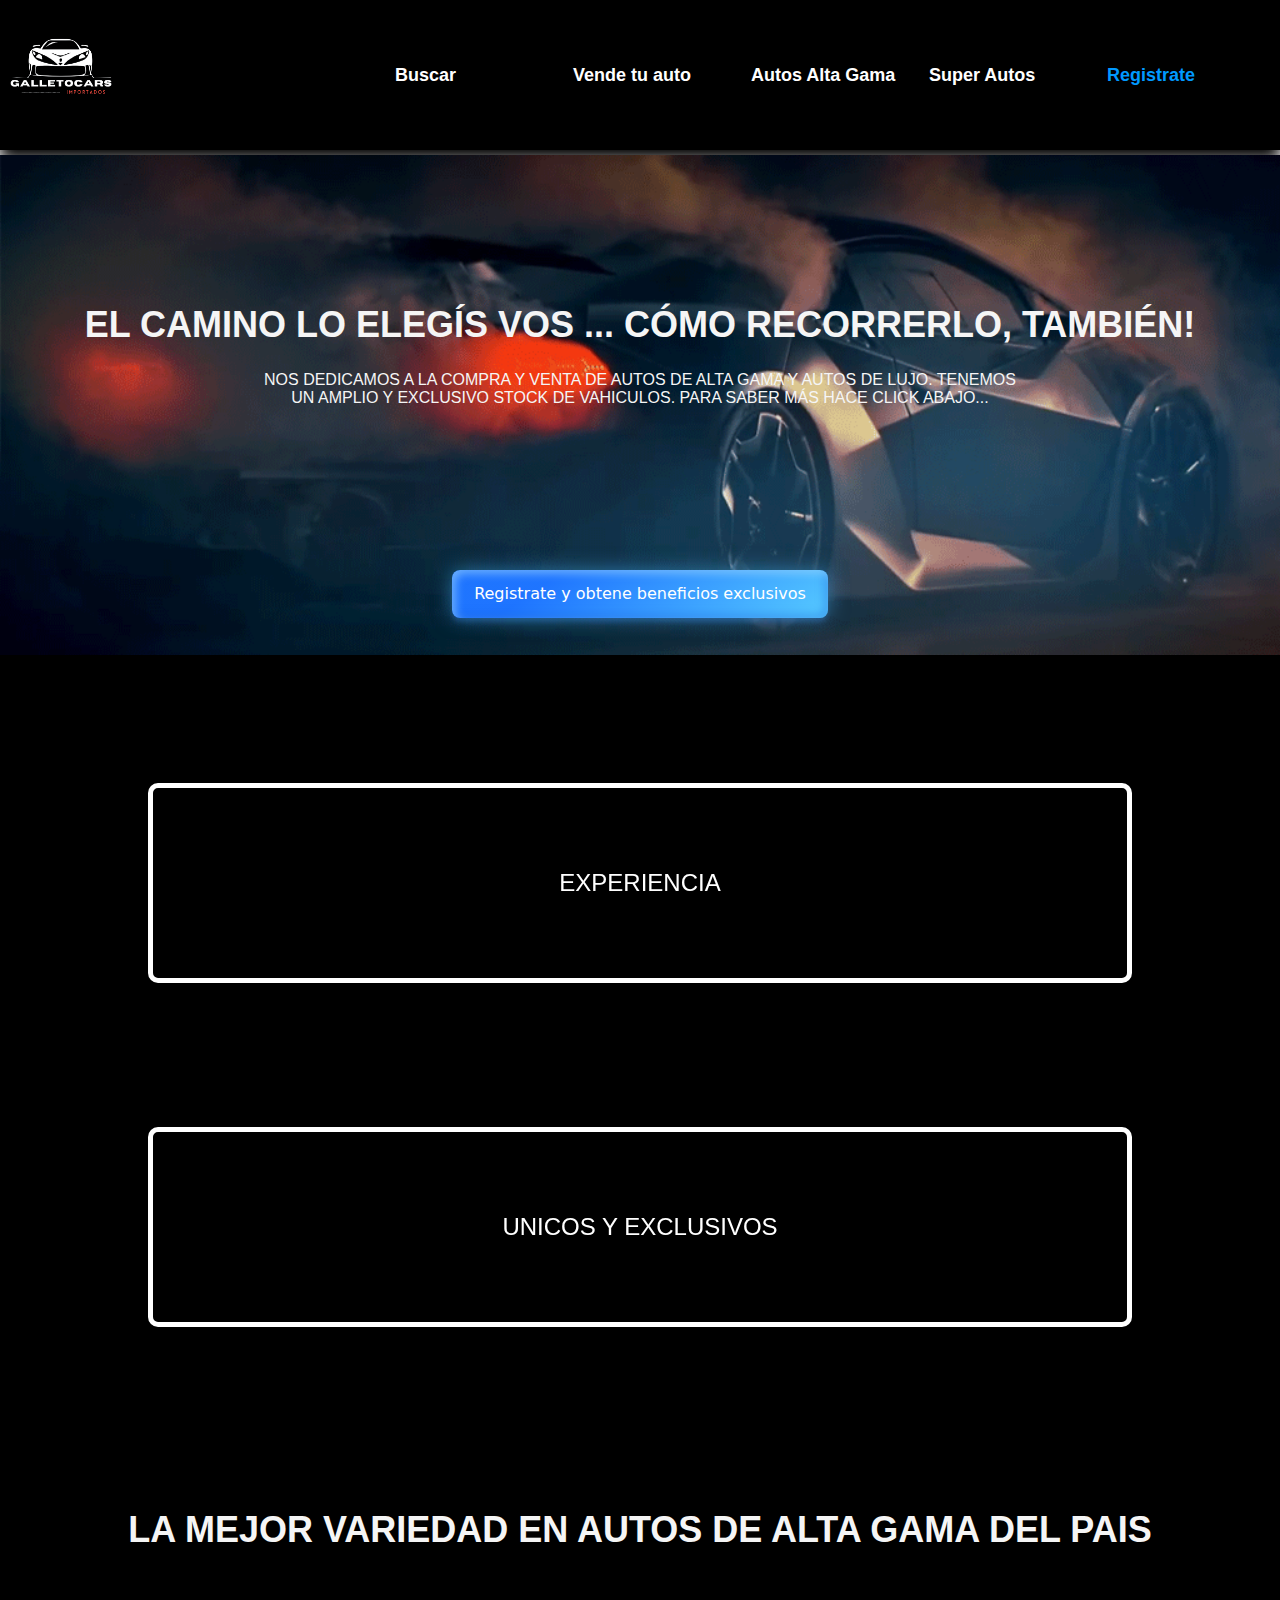
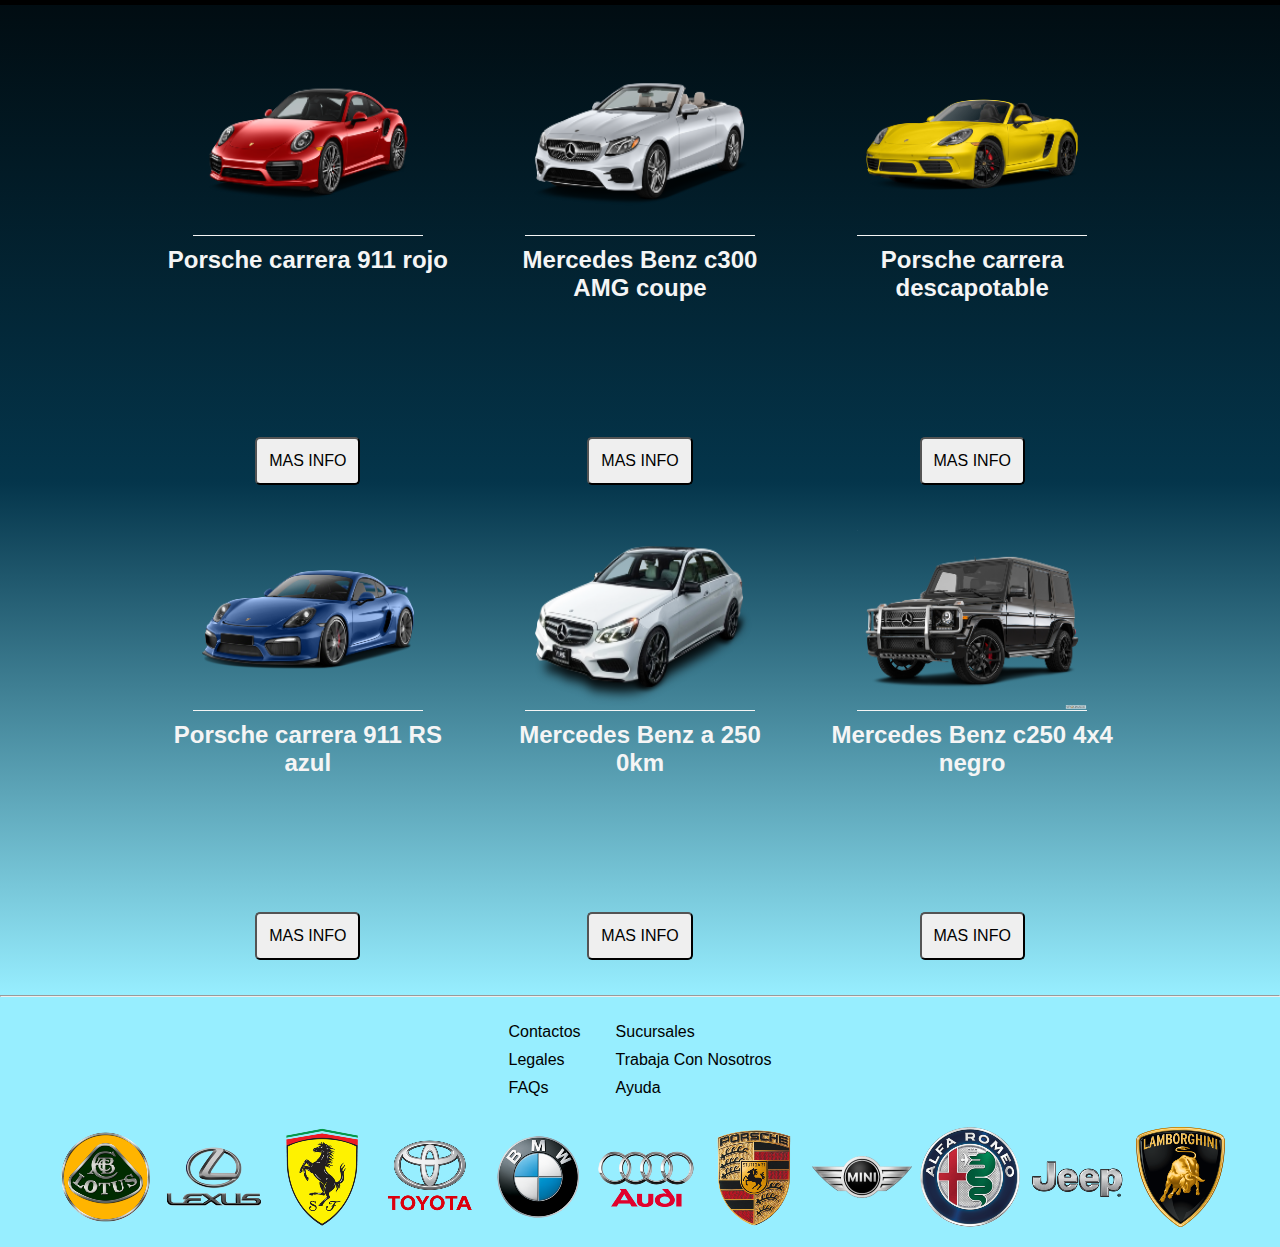
<file: index.html>
<!DOCTYPE html>
<html lang="en">
  <head>
    <meta charset="UTF-8" />
    <meta name="viewport" content="width=device-width, initial-scale=1.0" />
    <title>LandinGaleto</title>
    <link rel="stylesheet" href="style.css" />
    <link
      rel="stylesheet"
      href="https://cdnjs.cloudflare.com/ajax/libs/font-awesome/6.4.2/css/all.min.css"
    />
  </head>
  <body>
    <!-- HEADER  -->
    <header class="header">
      <img
        src="imgs-landing/fondos-gifts-varios/logo-2-removebg-preview.png"
        alt="logo"
        class="logo"
      />
      <!-- LIST NAV -->
      <div class="list">
      <label for="toggle-menu"><i class="fa-solid fa-bars" style="color: #ffffff" ></i></label>
        <input type="checkbox" id="toggle-menu" />
        <ul class="list-ul">
          <li><a href="#">Buscar</a></li>
          <li><a href="#">Vende tu auto</a></li>
          <li><a href="altagama.html">Autos Alta Gama</a></li>
          <li><a href="superautos.hmtl">Super Autos</a></li>
          <li><a href="registro.html"><span>Registrate</span></a></li>
        </ul>
      </div>
      <!-- LIST NAV -->

    </header>
    <!-- HEADER  -->
    <!-- SECTIONS -->
    <main id="hero">
      <section class="section-presentacion">
        <div class="bg-section-presentacion"></div>
        <div class="card-section-presentacion">
          <div class="slogan-card">
            <h1 class="h1-slogan-card">
              <span> EL CAMINO LO ELEGÍS VOS ... CÓMO RECORRERLO, TAMBIÉN!</span>
            </h1>
            <p class="text-slogan-card">
              Nos dedicamos a la compra y venta de autos de alta gama y autos de
              lujo. Tenemos un amplio y exclusivo stock de vahiculos. para saber
              más hace click abajo...
            </p>
          </div>

          <div class="btn-slogan">
            <button class="btn-donate">
              Registrate y obtene beneficios exclusivos
            </button>
          </div>
        </div>
      </section>
      <section class="section-info">
        <div class="card">
          <div class="card-inner">
            <div class="card-front">
              <p>EXPERIENCIA</p>
            </div>
            <div class="card-back">
              <p>
                Somos los pioneros en traer autos de alta gama a Argentina.
                Tenemos mas de 25 años de trayectoria vendiendo autos exlusivos
                a todo el pais. Somos reconocidos en el ambiente automovilistico
                a nivel nacional e internacional.
              </p>
            </div>
          </div>
        </div>
        <div class="card-2">
          <div class="card-inner-2">
            <div class="card-front-2">
              <p>UNICOS Y EXCLUSIVOS</p>
            </div>
            <div class="card-back-2">
              <p>
                Los autos que tenemos a la venta son literalmente exclusivos en
                el mercado local. Somos los unicos en el pais que con mucho
                esfuerzo y determinacion logro traer marcas como Ferrari,
                Lamborghini y Porsche entre otras.
              </p>
            </div>
          </div>
        </div>
        <!-- <div class="card2-section-info">
          <h1 class="h1-card2">UNICOS Y EXCLUSIVOS</h1>
          <p class="text-card2">
            Los autos que tenemos a la venta son literalmente exclusivos en el
            mercado local. Somos los unicos en el pais que con mucho esfuerzo y
            determinacion logro traer marcas como Ferrari, Lamborghini y Porsche
            entre otras.
          </p>
        </div> -->
      </section>
      <section class="section-altagama">
        <div class="div-titulo-altagama">
          <h1 class="titulo-altagama">
            LA MEJOR VARIEDAD EN AUTOS DE ALTA GAMA DEL PAIS
          </h1>
          <!-- <hr class="section3" /> -->
        </div>
        <div class="cards-altagama">
          <div class="altagama-div1">
            <img
              src="imgs-landing/autos-alta-gama/porsche-rojo-frente.png"
              alt="porsche-rojo"
            />
            <h2>Porsche carrera 911 rojo</h2>
            <button><a href="#">Mas Info</a></button>
          </div>
          <div class="altagama-div2">
            <img
              src="imgs-landing/autos-alta-gama/MB-gris-coupe.png"
              alt="MB-gris-coupe"
            />
            <h2>Mercedes Benz c300 AMG coupe</h2>
            <button><a href="#">Mas Info</a></button>
          </div>
          <div class="altagama-div3">
            <img
              src="imgs-landing/autos-alta-gama/porsche-amarillo-frente.png"
              alt="porsche-amarillo"
            />
            <h2>Porsche carrera descapotable</h2>
            <button><a href="#">Mas Info</a></button>
          </div>
          <div class="altagama-div4">
            <img
              src="imgs-landing/autos-alta-gama/porsche-azul-frente.png"
              alt="porsche-azul"
            />
            <h2>Porsche carrera 911 RS azul</h2>
            <button><a href="#">Mas Info</a></button>
          </div>
          <div class="altagama-div5">
            <img
              src="imgs-landing/autos-alta-gama/MB-blanco-1.png"
              alt="MB-blanco"
            />
            <h2>Mercedes Benz a 250 0km</h2>
            <button><a href="#">Mas Info</a></button>
          </div>
          <div class="altagama-div6">
            <img
              src="imgs-landing/autos-alta-gama/MB-negro-4x4.png"
              alt="MB-negro-4x4"
            />
            <h2>Mercedes Benz c250 4x4 negro</h2>
            <button><a href="#">Mas Info</a></button>
          </div>
        </div>
        <!-- <div class="btn-registro-altagama">
          <button>
            <a href="#">REGISTRATE PARA OBTENER LAS ULTIMAS NOVEDADES</a>
          </button> -->
        </div>
      </section>
    </main>
    <hr />
    <!-- SECTIONS -->
    <!-- FOOTER -->
    <footer class="footer">
      <div class="list-legales">
        <ul class="contactos">
          <li><a href="#">contactos</a></li>
          <li><a href="#">legales</a></li>
          <li><a href="#">FAQs</a></li>
        </ul>
        <ul class="sucursales">
          <li><a href="#">sucursales</a></li>
          <li><a href="#">trabaja con nosotros</a></li>
          <li><a href="#">ayuda</a></li>
        </ul>
      </div>
      <div class="logos-footer">
        <ul class="listado-logos-footer">
          <li>
            <img
              src="imgs-landing/logos-autos-footer/lotus-logo.png"
              alt="lotus"
            />
          </li>
          <li>
            <img
              src="imgs-landing/logos-autos-footer/lexus-logo.png"
              alt="lexus"
            />
          </li>
          <li>
            <img
              src="imgs-landing/logos-autos-footer/ferrari-logo.png"
              alt="ferrari"
            />
          </li>
          <li>
            <img
              src="imgs-landing/logos-autos-footer/toyota-logo.png"
              alt="toyota"
            />
          </li>
          <li>
            <img src="imgs-landing/logos-autos-footer/bmw-logo.png" alt="bmw" />
          </li>
          <li>
            <img
              src="imgs-landing/logos-autos-footer/audi-logo.png"
              alt="audi"
            />
          </li>
          <li>
            <img
              src="imgs-landing/logos-autos-footer/porsche-logo.png"
              alt="porsche"
            />
          </li>
          <li>
            <img
              src="imgs-landing/logos-autos-footer/mini-cooper-logo.png"
              alt="mini"
            />
          </li>
          <li>
            <img
              src="imgs-landing/logos-autos-footer/alfa-romeo.png"
              alt="alfa"
            />
          </li>
          <li>
            <img
              src="imgs-landing/logos-autos-footer/jeep-logo.png"
              alt="jeep"
            />
          </li>
          <li>
            <img
              src="imgs-landing/logos-autos-footer/lamborghini-logo.png"
              alt="lambo"
            />
          </li>
        </ul>
      </div>
    </footer>
    <!-- FOOTER -->
  </body>
</html>
</file>
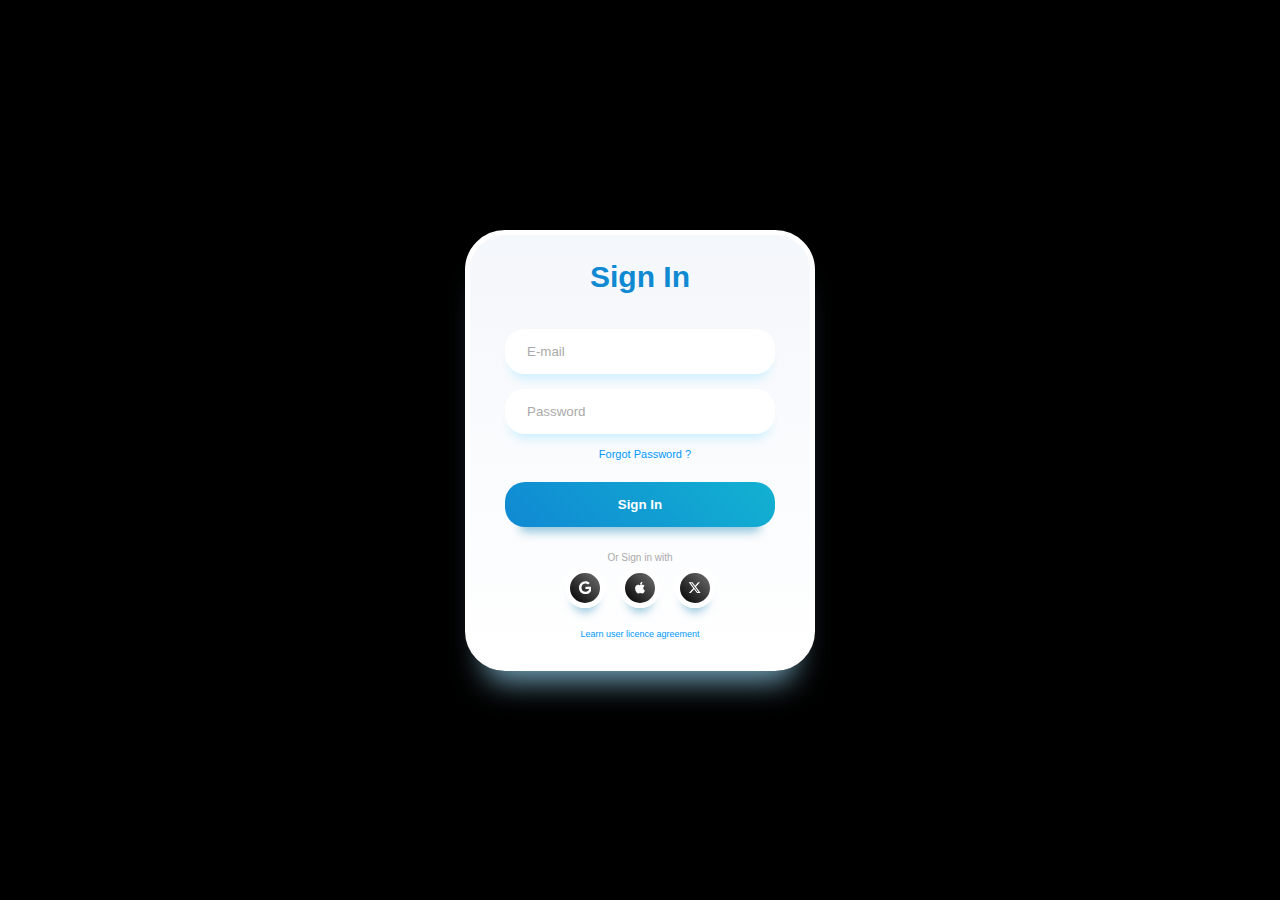
<file: registro.html>
<!DOCTYPE html>
<html lang="en">
  <head>
    <meta charset="UTF-8" />
    <meta name="viewport" content="width=device-width, initial-scale=1.0" />
    <title>Super Autos</title>
    <link rel="stylesheet" href="index.html" />
    <link rel="stylesheet" href="style.css" />
  </head>
  <body>
    <section class="registro1">
      <div class="container">
        <div class="heading">Sign In</div>
        <form action="" class="form">
          <input
            required=""
            class="input"
            type="email"
            name="email"
            id="email"
            placeholder="E-mail"
          />
          <input
            required=""
            class="input"
            type="password"
            name="password"
            id="password"
            placeholder="Password"
          />
          <span class="forgot-password"><a href="#">Forgot Password ?</a></span>
          <input class="login-button" type="submit" value="Sign In" />
        </form>
        <div class="social-account-container">
          <span class="title">Or Sign in with</span>
          <div class="social-accounts">
            <button class="social-button google">
              <svg
                class="svg"
                xmlns="http://www.w3.org/2000/svg"
                height="1em"
                viewBox="0 0 488 512"
              >
                <path
                  d="M488 261.8C488 403.3 391.1 504 248 504 110.8 504 0 393.2 0 256S110.8 8 248 8c66.8 0 123 24.5 166.3 64.9l-67.5 64.9C258.5 52.6 94.3 116.6 94.3 256c0 86.5 69.1 156.6 153.7 156.6 98.2 0 135-70.4 140.8-106.9H248v-85.3h236.1c2.3 12.7 3.9 24.9 3.9 41.4z"
                ></path>
              </svg>
            </button>
            <button class="social-button apple">
              <svg
                class="svg"
                xmlns="http://www.w3.org/2000/svg"
                height="1em"
                viewBox="0 0 384 512"
              >
                <path
                  d="M318.7 268.7c-.2-36.7 16.4-64.4 50-84.8-18.8-26.9-47.2-41.7-84.7-44.6-35.5-2.8-74.3 20.7-88.5 20.7-15 0-49.4-19.7-76.4-19.7C63.3 141.2 4 184.8 4 273.5q0 39.3 14.4 81.2c12.8 36.7 59 126.7 107.2 125.2 25.2-.6 43-17.9 75.8-17.9 31.8 0 48.3 17.9 76.4 17.9 48.6-.7 90.4-82.5 102.6-119.3-65.2-30.7-61.7-90-61.7-91.9zm-56.6-164.2c27.3-32.4 24.8-61.9 24-72.5-24.1 1.4-52 16.4-67.9 34.9-17.5 19.8-27.8 44.3-25.6 71.9 26.1 2 49.9-11.4 69.5-34.3z"
                ></path>
              </svg>
            </button>
            <button class="social-button twitter">
              <svg
                class="svg"
                xmlns="http://www.w3.org/2000/svg"
                height="1em"
                viewBox="0 0 512 512"
              >
                <path
                  d="M389.2 48h70.6L305.6 224.2 487 464H345L233.7 318.6 106.5 464H35.8L200.7 275.5 26.8 48H172.4L272.9 180.9 389.2 48zM364.4 421.8h39.1L151.1 88h-42L364.4 421.8z"
                ></path>
              </svg>
            </button>
          </div>
        </div>
        <span class="agreement"
          ><a href="#">Learn user licence agreement</a></span
        >
      </div>
    </section>
  </body>
</html>
</file>
<file: style.css>
* {
  padding: 0px;
  margin: 0px;
  box-sizing: border-box;
  list-style: none;
  text-decoration: none;
  font-family: Arial, Helvetica, sans-serif;
}

/* ⬇️  HEADER   ⬇️ */
.header {
  display: flex;
  align-items: center;
  justify-content: space-around;
  text-align: center;
  gap: 50px;
  background-color: #000000;
  width: 100%;
  height: 150px;
  box-shadow: 0 10px 15px rgb(0, 0, 0.4);
}

a span {
  color: #0099ff;
}
.logo {
  width: 120px;
  height: 100%;
  padding-top: 20px;
}
.list {
  display: flex;
  align-items: center;
  justify-content: flex-end;
  width: 100%;
  padding: 5px;
}

.list-ul {
  display: flex;
  width: 80%;
  gap: 10px;
  align-items: center;
  text-align: center;
  font-size: 18px;
  font-weight: 600;
  font-family: Arial, Helvetica, sans-serif;
}
.list-ul li {
  display: flex;
  width: 100%;
}
.list-ul li a {
  color: white;
}
.list-ul li a:hover {
  text-decoration: underline;
}

/* menu hamburguesa */
#toggle-menu {
  display: none;
}

.list label {
  display: none;
}
.fa-solid {
  color: whitesmoke;
}
/* menu hamburguesa */

/* extraido de universe.io */
.registro1 {
  display: flex;
  align-items: center;
  justify-content: center;
  text-align: center;
  height: 100vh;
  background-color: black;
}
.container {
  max-width: 350px;
  background: #f8f9fd;
  background: linear-gradient(
    0deg,
    rgb(255, 255, 255) 0%,
    rgb(244, 247, 251) 100%
  );
  border-radius: 40px;
  padding: 25px 35px;
  border: 5px solid rgb(255, 255, 255);
  box-shadow: rgba(133, 189, 215, 0.8784313725) 0px 30px 30px -20px;
  margin: 20px;
}

.heading {
  text-align: center;
  font-weight: 900;
  font-size: 30px;
  color: rgb(16, 137, 211);
}

.form {
  margin-top: 20px;
}

.form .input {
  width: 100%;
  background: white;
  border: none;
  padding: 15px 20px;
  border-radius: 20px;
  margin-top: 15px;
  box-shadow: #cff0ff 0px 10px 10px -5px;
  border-inline: 2px solid transparent;
}

.form .input::-moz-placeholder {
  color: rgb(170, 170, 170);
}

.form .input::placeholder {
  color: rgb(170, 170, 170);
}

.form .input:focus {
  outline: none;
  border-inline: 2px solid #12b1d1;
}

.form .forgot-password {
  display: block;
  margin-top: 10px;
  margin-left: 10px;
}

.form .forgot-password a {
  font-size: 11px;
  color: #0099ff;
  text-decoration: none;
}

.form .login-button {
  display: block;
  width: 100%;
  font-weight: bold;
  background: linear-gradient(
    45deg,
    rgb(16, 137, 211) 0%,
    rgb(18, 177, 209) 100%
  );
  color: white;
  padding-block: 15px;
  margin: 20px auto;
  border-radius: 20px;
  box-shadow: rgba(133, 189, 215, 0.8784313725) 0px 20px 10px -15px;
  border: none;
  transition: all 0.2s ease-in-out;
}

.form .login-button:hover {
  transform: scale(1.03);
  box-shadow: rgba(133, 189, 215, 0.8784313725) 0px 23px 10px -20px;
}

.form .login-button:active {
  transform: scale(0.95);
  box-shadow: rgba(133, 189, 215, 0.8784313725) 0px 15px 10px -10px;
}

.social-account-container {
  margin-top: 25px;
}

.social-account-container .title {
  display: block;
  text-align: center;
  font-size: 10px;
  color: rgb(170, 170, 170);
}

.social-account-container .social-accounts {
  width: 100%;
  display: flex;
  justify-content: center;
  gap: 15px;
  margin-top: 5px;
}

.social-account-container .social-accounts .social-button {
  background: linear-gradient(45deg, rgb(0, 0, 0) 0%, rgb(112, 112, 112) 100%);
  border: 5px solid white;
  padding: 5px;
  border-radius: 50%;
  width: 40px;
  aspect-ratio: 1;
  display: grid;
  place-content: center;
  box-shadow: rgba(133, 189, 215, 0.8784313725) 0px 12px 10px -8px;
  transition: all 0.2s ease-in-out;
}

.social-account-container .social-accounts .social-button .svg {
  fill: white;
  margin: auto;
}

.social-account-container .social-accounts .social-button:hover {
  transform: scale(1.2);
}

.social-account-container .social-accounts .social-button:active {
  transform: scale(0.9);
}

.agreement {
  display: block;
  text-align: center;
  margin-top: 15px;
}

.agreement a {
  text-decoration: none;
  color: #0099ff;
  font-size: 9px;
}
/* extraido de universe.io */

.registro {
  display: flex;
  align-items: center;
  justify-content: center;
  padding: 5px;
}
/* ⬆️  HEADER  ⬆️ */

/* ⬇️  HERO / SECTIONS x3  1.presentacion / 2.info de la empresa / 3.autos alta gama⬇️ */
#hero {
  display: flex;
  flex-direction: column;
  justify-content: center;
  align-items: center;
  height: 85%;
  width: 100%;
  padding-top: 5px;
}

/* SECTION 1. */
.section-presentacion {
  display: flex;
  flex-direction: column;
  align-items: center;
  text-align: center;
  height: 500px;
  width: 100%;
  position: relative;
}
.bg-section-presentacion {
  background: url(imgs-landing/fondos-gifts-varios/lambo-negra-2.gif);
  background-repeat: no-repeat;
  background-size: cover;
  background-position: center;
  position: absolute;
  height: 100%;
  width: 100%;
}
.card-section-presentacion {
  display: flex;
  flex-direction: column;
  align-items: center;
  text-align: center;
  justify-content: space-around;
  position: relative;
  gap: 15px;
}

.slogan-card {
  height: 400px;
  display: flex;
  flex-direction: column;
  justify-content: center;
  align-items: center;
  gap: 25px;
}

.h1-slogan-card {
  color: whitesmoke;
  font-weight: 800;
  font-size: 36px;
  font-family: Arial, Helvetica, sans-serif;
}

.text-slogan-card {
  font-weight: 500;
  font-family: Arial, Helvetica, sans-serif;
  text-transform: uppercase;
  max-width: 60%;
  color: whitesmoke;
}
/* |||||||||||||||||universe.io||||||||||||||||||||||| */
.btn-donate {
  --clr-font-main: hsla(0 0% 20% / 100);
  --btn-bg-1: hsla(194 100% 69% / 1);
  --btn-bg-2: hsla(217 100% 56% / 1);
  --btn-bg-color: hsla(360 100% 100% / 1);
  --radii: 0.5em;
  cursor: pointer;
  padding: 0.9em 1.4em;
  min-width: 120px;
  min-height: 44px;
  font-size: var(--size, 1rem);
  font-family: "Segoe UI", system-ui, sans-serif;
  font-weight: 500;
  transition: 0.8s;
  background-size: 280% auto;
  background-image: linear-gradient(
    325deg,
    var(--btn-bg-2) 0%,
    var(--btn-bg-1) 55%,
    var(--btn-bg-2) 90%
  );
  border: none;
  border-radius: var(--radii);
  color: var(--btn-bg-color);
  box-shadow: 0px 0px 20px rgba(71, 184, 255, 0.5),
    0px 5px 5px -1px rgba(58, 125, 233, 0.25),
    inset 4px 4px 8px rgba(175, 230, 255, 0.5),
    inset -4px -4px 8px rgba(19, 95, 216, 0.35);
}

.btn-donate:hover {
  background-position: right top;
}

.btn-donate:is(:focus, :focus-visible, :active) {
  outline: none;
  box-shadow: 0 0 0 3px var(--btn-bg-color), 0 0 0 6px var(--btn-bg-2);
}

@media (prefers-reduced-motion: reduce) {
  .btn-donate {
    transition: linear;
  }
}
/* |||||||||||||||||universe.io||||||||||||||||||||||| */

/* .btn-slogan {
  background-color: goldenrod;
  padding: 10px 25px;
  border-radius: 5px;
}

.btn-slogan a {
  text-transform: capitalize;
  font-family: Arial, Helvetica, sans-serif;
  font-size: 14px;
  font-weight: 800;
  color: #000000;
} */
/* SECTION 1. FIN */

/* SECTION 2. */
.section-info {
  display: flex;
  flex-direction: column;
  justify-content: space-evenly;
  text-align: center;
  align-items: center;
  width: 100%;
  height: 800px;
  gap: 40px;
  padding: 25px;
  background-color: black;
}
.card {
  width: 80%;
  height: 200px;
  perspective: 1000px;
}

.card-inner {
  width: 100%;
  height: 100%;
  position: relative;
  transform-style: preserve-3d;
  transition: transform 0.999s;
}

.card:hover .card-inner {
  transform: rotateY(180deg);
}

.card-front,
.card-back {
  position: absolute;
  width: 100%;
  height: 100%;
  backface-visibility: hidden;
}

.card-front {
  background-color: black;
  color: #fff;
  display: flex;
  align-items: center;
  border: 5px solid #fff;
  border-radius: 10px;
  justify-content: center;
  font-size: 24px;
  transform: rotateY(0deg);
}

.card-back {
  background-color: #fff;
  color: black;
  display: flex;
  align-items: center;
  border: 10px solid #fff;
  border-radius: 10px;
  justify-content: center;
  font-size: 24px;
  transform: rotateY(180deg);
}
.card-2 {
  width: 80%;
  height: 200px;
  perspective: 1000px;
}

.card-inner-2 {
  width: 100%;
  height: 100%;
  position: relative;
  transform-style: preserve-3d;
  transition: transform 0.999s;
}

.card-2:hover .card-inner-2 {
  transform: rotateY(180deg);
}

.card-front-2,
.card-back-2 {
  position: absolute;
  width: 100%;
  height: 100%;
  backface-visibility: hidden;
}

.card-front-2 {
  background-color: black;
  color: #fff;
  display: flex;
  align-items: center;
  border: 5px solid #fff;
  border-radius: 10px;
  justify-content: center;
  font-size: 24px;
  transform: rotateY(0deg);
}

.card-back-2 {
  background-color: #fff;
  color: black;
  display: flex;
  align-items: center;
  border: 10px solid #fff;
  border-radius: 10px;
  justify-content: center;
  font-size: 24px;
  transform: rotateY(180deg);
}
/* card2 hecho por mi  */
/*
.h1-card2 {
  display: flex;
  align-items: center;
  justify-content: center;
  font-family: Arial, Helvetica, sans-serif;
  font-weight: 800;
  font-size: 28px;
  height: 100%;
  width: 25%;
  background: whitesmoke;
  color: black;
  border-radius: 5px;
  padding: 4px;
}
.text-card2 {
  display: flex;
  align-items: center;
  text-align: center;
  justify-content: center;
  height: 100%;
  width: 75%;
  font-weight: 300;
  font-size: 22px;
  padding: 5px;
  font-family: Arial, Helvetica, sans-serif;
  color: whitesmoke;
} */
/* card2 hecho por mi  */

/* SECTION 2. FIN  */

/* SECTION 3. */
.div-titulo-altagama {
  display: flex;
  align-items: center;
  justify-content: space-evenly;
  flex-direction: column;
  width: 100%;
  height: 150px;
  background-color: black;
}

.titulo-altagama {
  color: whitesmoke;
  font-size: 36px;
  font-family: Arial, Helvetica, sans-serif;
  padding: 15px;
  text-align: center;
}
/* .section3 {
  width: 80%;
  text-align: center;
  border-color: red;
} */
.section-altagama {
  display: flex;
  flex-direction: column;
  align-items: center;
  justify-content: center;
  gap: 15px;
  background: rgb(0, 0, 0);
  background: linear-gradient(
    180deg,
    rgba(0, 0, 0, 1) 0%,
    rgba(4, 53, 75, 1) 55%,
    rgba(151, 238, 255, 1) 100%
  );
  /* background: rgb(2, 0, 36);
  background: linear-gradient(
    180deg,
    rgba(2, 0, 36, 1) 0%,
    rgba(3, 3, 34, 1) 55%,
    rgba(151, 238, 255, 1) 100%
  ); */
}
.cards-altagama {
  display: flex;
  align-items: center;
  justify-content: center;
  flex-wrap: wrap;
  gap: 25px;
  padding-top: 25px;
  padding-bottom: 25px;
  width: 80%;
}

.cards-altagama div {
  width: 30%;
  height: 450px;
  display: flex;
  flex-direction: column;
  align-items: center;
  text-align: center;
  justify-content: center;
  padding: 10px;
  gap: 10px;
  /* border-radius: 15px; */
  /* box-shadow: 0px 5px 10px whitesmoke; */
  /* border-bottom: solid 3px red; */
  /* background-color: white; */
}

.altagama-div1:hover {
  background-color: rgb(179, 179, 179);
  border-radius: 15px;
}
.altagama-div2:hover {
  background-color: rgb(179, 179, 179);
  border-radius: 15px;
}
.altagama-div3:hover {
  background-color: rgb(179, 179, 179);
  border-radius: 15px;
}
.altagama-div4:hover {
  background-color: rgb(179, 179, 179);
  border-radius: 15px;
}
.altagama-div5:hover {
  background-color: rgb(179, 179, 179);
  border-radius: 15px;
}
.altagama-div6:hover {
  background-color: rgb(179, 179, 179);
  border-radius: 15px;
}

.cards-altagama div img {
  width: 80%;
  height: 200px;
  border-bottom: solid 1px whitesmoke;
}
.cards-altagama div h2 {
  color: whitesmoke;
  height: 200px;
}

.cards-altagama div button {
  padding: 12px;
  border-radius: 5px;
  height: 50px;
}
.cards-altagama div button a {
  font-family: Arial, Helvetica, sans-serif;
  font-size: 16px;
  font-weight: 400;
  color: black;
  text-transform: uppercase;
}

/* boton de registro */
/* .btn-registro-altagama {
  width: 100%;
  height: 100px;
  display: flex;
  align-items: center;
  justify-content: center;
}
.btn-registro-altagama button {
  padding: 15px;
  border-radius: 5px;
  background-color: cornflowerblue;
  background-color: goldenrod;
}

.btn-registro-altagama button a {
  color: black;
  font-weight: 700;
  font-size: 1rem;
  font-family: Arial, Helvetica, sans-serif;
} */
/* SECTION 3. FIN  */

/* !!!!!!!!!!!!!!!!! FOOTER !!!!!!!!!!!!!!!!!!!!  */
.footer {
  display: flex;
  flex-direction: column;
  align-items: center;
  justify-content: center;
  gap: 25px;
  padding: 25px;
  width: 100%;
  height: 250px;
  background-color: #97eeff;
}

.list-legales {
  display: flex;
  gap: 25px;
}
.contactos li {
  padding: 5px;
}
.sucursales li {
  padding: 5px;
}
.contactos li a {
  color: black;
  font-family: Arial, Helvetica, sans-serif;
  font-size: 1rem;
  text-transform: capitalize;
}

.sucursales li a {
  color: black;
  font-family: Arial, Helvetica, sans-serif;
  font-size: 1rem;
  text-transform: capitalize;
}

.logos-footer {
  display: flex;
  justify-content: center;
  align-items: center;
  flex-wrap: wrap;
  width: 100%;
}
.listado-logos-footer {
  display: flex;
  align-items: center;
  justify-content: center;
  gap: 8px;
}

.listado-logos-footer li img {
  /* width: 65px; */
  display: flex;
  align-items: center;
  box-sizing: content-box;
  width: 100%;
}

/* MEDIA CELULARES */
@media (max-width: 580px) {
  * {
    margin: 0;
    padding: 0;
    box-sizing: border-box;
  }
  body {
    display: flex;
    flex-direction: column;
  }
  .list span {
    color: #97eeff;
  }
  /* HEADER */
  .header {
    height: 80px;
    display: flex;
    justify-content: space-between;
    align-items: center;
    position: fixed;
    width: 100%;
    padding: 5px 25px;
    z-index: 999;
  }
  .logo {
    width: 20%;
  }
  #toggle-menu {
    display: none;
  }
  .list ul {
    background: gray;
    width: 100%;
    height: calc(100vh - 80px);
    position: absolute;
    top: 80px;
    left: 0;
    flex-direction: column;
    align-items: flex-end;
    justify-content: start;
    display: none;
    padding-top: 15px;
    gap: 25px;
  }
  .list-ul li {
    display: flex;
    align-items: flex-start;
    justify-content: center;
  }
  .list-ul li:hover {
    background-color: darkgray;
  }
  .list-ul li a {
    display: flex;
    text-transform: uppercase;
    color: whitesmoke;
  }
  .list {
    display: flex;
    justify-content: end;
  }
  .list i {
    display: block;
  }
  #toggle-menu:checked ~ .list-ul {
    display: flex;
  }
  .list-ul li {
    width: 100%;
  }

  .list label {
    display: flex;
  }
  .list i {
    font-size: 36px;
  }
  .list-ul li a:hover {
    text-decoration: underline;
  }
  /* HEADER  */

  /* HERO */
  #hero {
    display: flex;
    align-items: center;
    justify-content: center;
    position: relative;
    top: 80px;
    height: 75%;
  }
  .h1-slogan-card {
    padding: 5px;
  }
  .cards-altagama {
    display: flex;
    align-items: center;
    flex-direction: column;
  }
  .div-titulo-altagama {
    width: 90%;
    border-bottom: solid 2px #0099ff;
  }
  .cards-altagama div {
    width: 60%;
  }
  /* HERO */

  /* FOOTER */
  .footer {
    display: flex;
    align-items: center;
    justify-content: center;
    height: 250px;
  }

  .logos-footer {
    width: 80%;
  }
  .listado-logos-footer {
    width: 100%;
  }
  .listado-logos-footer li img {
    width: 100%;
  }
  /* FOOTER */
}
</file>
